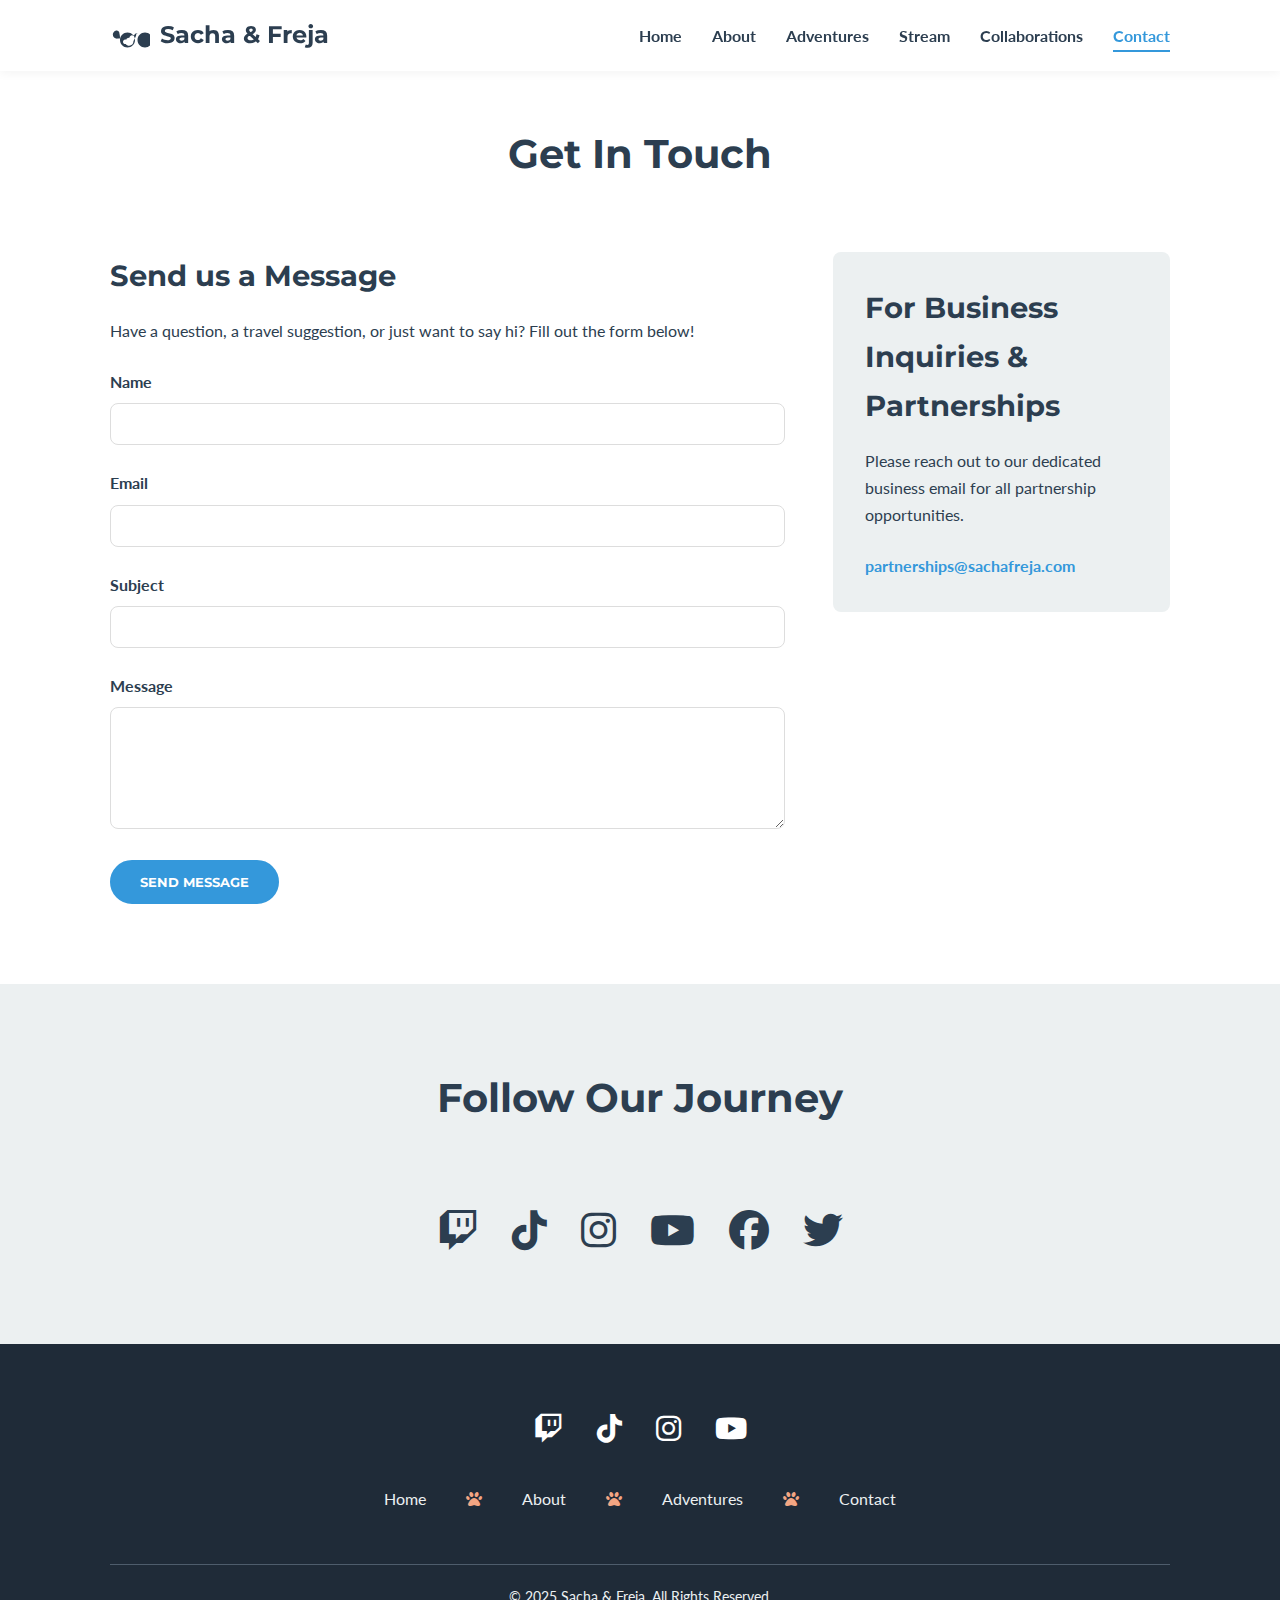
<file: contact.html>
<!DOCTYPE html>
<html lang="en">
<head>
    <meta charset="UTF-8">
    <meta name="viewport" content="width=device-width, initial-scale=1.0">
    <meta name="description" content="Get in touch with Sacha & Freja. Contact us for questions, collaborations, or business inquiries. Follow our journey on all social media platforms.">
    <meta name="keywords" content="Contact, Business Inquiries, Social Media, Partnerships, Sacha Moreno Lönnmarker">
    
    <title>Contact & Socials | Sacha & Freja</title>
    
    <link rel="stylesheet" href="css/style.css">
    <link rel="stylesheet" href="https://cdnjs.cloudflare.com/ajax/libs/font-awesome/6.5.2/css/all.min.css">
</head>
<body>

    <header class="header">
        <div class="container navbar">
            <a href="index.html" class="logo">
                <svg class="logo-icon" viewBox="0 0 512 512" xmlns="http://www.w3.org/2000/svg"><path d="M365.6,236.7c-5.8-5-12.8-7.7-20.2-7.7c-15.5,0-28.7,13.1-34.9,28.6c-4.9-1.3-10-2-15.3-2c-23.4,0-43.6,15.9-49.8,37.3 c-1.2-0.1-2.4-0.2-3.6-0.2c-15.3,0-28.9,9.4-34.2,22.8c-1.8-0.7-3.6-1.2-5.6-1.7c-1-0.2-1.9-0.5-2.9-0.7 c-0.8,0-1.5-0.1-2.3-0.1c-1.9,0-3.7,0.2-5.5,0.5c-4.7,1-9,2.8-12.7,5.2c-7.5,4.8-12.3,13-12.3,22.2c0,16.5,13.5,30,30,30 c1.4,0,2.8-0.1,4.2-0.3c10.4,14.2,26.9,23.5,45.8,23.5c29.5,0,53.5-24,53.5-53.5c0-1.7-0.1-3.4-0.3-5.1 C314.8,300.7,337,273.4,337,242.4C337,238.4,336.7,234.4,336.2,230.5z M448,224c-53,0-96,43-96,96s43,96,96,96s96-43,96-96 S501,224,448,224z M224,224c53,0,96,43,96,96s-43,96-96,96s-96-43-96-96S171,224,224,224z M103.2,301.1 c-4.2,1.3-8.8,2-13.5,2c-29.5,0-53.5-24-53.5-53.5c0-15.8,6.9-30,17.8-39.8c2.9-2.6,6.3-4.8,9.9-6.5 c4.6-2.1,9.6-3.6,14.8-4.4c1.1-0.2,2.3-0.3,3.4-0.3c0.4,0,0.8,0,1.2,0c2,0.1,4,0.3,5.9,0.7c1.8,0.3,3.6,0.8,5.3,1.3 c0.3,0.1,0.6,0.2,0.9,0.3c6.3,2.2,11.8,5.7,16.2,10.2c2.4,2.5,4.5,5.2,6.2,8.1C119.5,236.2,128,260.6,128,286.3 C128,291.5,127.3,296.6,126,301.4C119.7,298.8,111.9,299.1,103.2,301.1z"/></svg>
                Sacha & Freja
            </a>
            <nav>
                <ul class="nav-links">
                    <li><a href="index.html">Home</a></li>
                    <li><a href="about.html">About</a></li>
                    <li><a href="adventures.html">Adventures</a></li>
                    <li><a href="stream.html">Stream</a></li>
                    <li><a href="collaborations.html">Collaborations</a></li>
                    <li><a href="contact.html">Contact</a></li>
                </ul>
            </nav>
            <button class="hamburger">
                <span class="bar"></span>
                <span class="bar"></span>
                <span class="bar"></span>
            </button>
        </div>
    </header>

    <main>
        <section class="section" style="padding-top: 120px;">
            <div class="container">
                <h1 class="section-title">Get In Touch</h1>
                <div class="contact-grid">
                    <div class="contact-form-container">
                        <h3>Send us a Message</h3>
                        <p>Have a question, a travel suggestion, or just want to say hi? Fill out the form below!</p>
                        <form action="#" class="contact-form">
                            <div class="form-group">
                                <label for="name">Name</label>
                                <input type="text" id="name" name="name" required>
                            </div>
                            <div class="form-group">
                                <label for="email">Email</label>
                                <input type="email" id="email" name="email" required>
                            </div>
                            <div class="form-group">
                                <label for="subject">Subject</label>
                                <input type="text" id="subject" name="subject" required>
                            </div>
                            <div class="form-group">
                                <label for="message">Message</label>
                                <textarea id="message" name="message" rows="6" required></textarea>
                            </div>
                            <button type="submit" class="btn">Send Message</button>
                        </form>
                    </div>
                    <div>
                        <div class="business-inquiries" id="business">
                            <h3>For Business Inquiries & Partnerships</h3>
                            <p>Please reach out to our dedicated business email for all partnership opportunities.</p>
                            <a href="mailto:partnerships@sachafreja.com"><strong>partnerships@sachafreja.com</strong></a>
                        </div>
                    </div>
                </div>
            </div>
        </section>

        <section class="section" style="background-color: var(--light-gray);">
            <div class="container">
                <h2 class="section-title">Follow Our Journey</h2>
                <div class="social-links-large">
                    <a href="#" target="_blank" aria-label="Twitch" title="Twitch"><i class="fab fa-twitch"></i></a>
                    <a href="#" target="_blank" aria-label="TikTok" title="TikTok"><i class="fab fa-tiktok"></i></a>
                    <a href="#" target="_blank" aria-label="Instagram" title="Instagram"><i class="fab fa-instagram"></i></a>
                    <a href="#" target="_blank" aria-label="YouTube" title="YouTube"><i class="fab fa-youtube"></i></a>
                    <a href="#" target="_blank" aria-label="Facebook" title="Facebook"><i class="fab fa-facebook"></i></a>
                    <a href="#" target="_blank" aria-label="Twitter" title="Twitter"><i class="fab fa-twitter"></i></a>
                </div>
            </div>
        </section>

    </main>

    <footer class="footer">
        <div class="container footer-content">
            <div class="footer-socials">
                <a href="#" target="_blank" aria-label="Twitch"><i class="fab fa-twitch"></i></a>
                <a href="#" target="_blank" aria-label="TikTok"><i class="fab fa-tiktok"></i></a>
                <a href="#" target="_blank" aria-label="Instagram"><i class="fab fa-instagram"></i></a>
                <a href="#" target="_blank" aria-label="YouTube"><i class="fab fa-youtube"></i></a>
            </div>
            <ul class="footer-nav">
                <li><a href="index.html">Home</a></li>
                <li><i class="fas fa-paw paw-icon"></i></li>
                <li><a href="about.html">About</a></li>
                <li><i class="fas fa-paw paw-icon"></i></li>
                <li><a href="adventures.html">Adventures</a></li>
                <li><i class="fas fa-paw paw-icon"></i></li>
                <li><a href="contact.html">Contact</a></li>
            </ul>
            <div class="copyright">
                © 2025 Sacha & Freja. All Rights Reserved.
            </div>
        </div>
    </footer>

    <script src="js/script.js"></script>
</body>
</html>
</file>
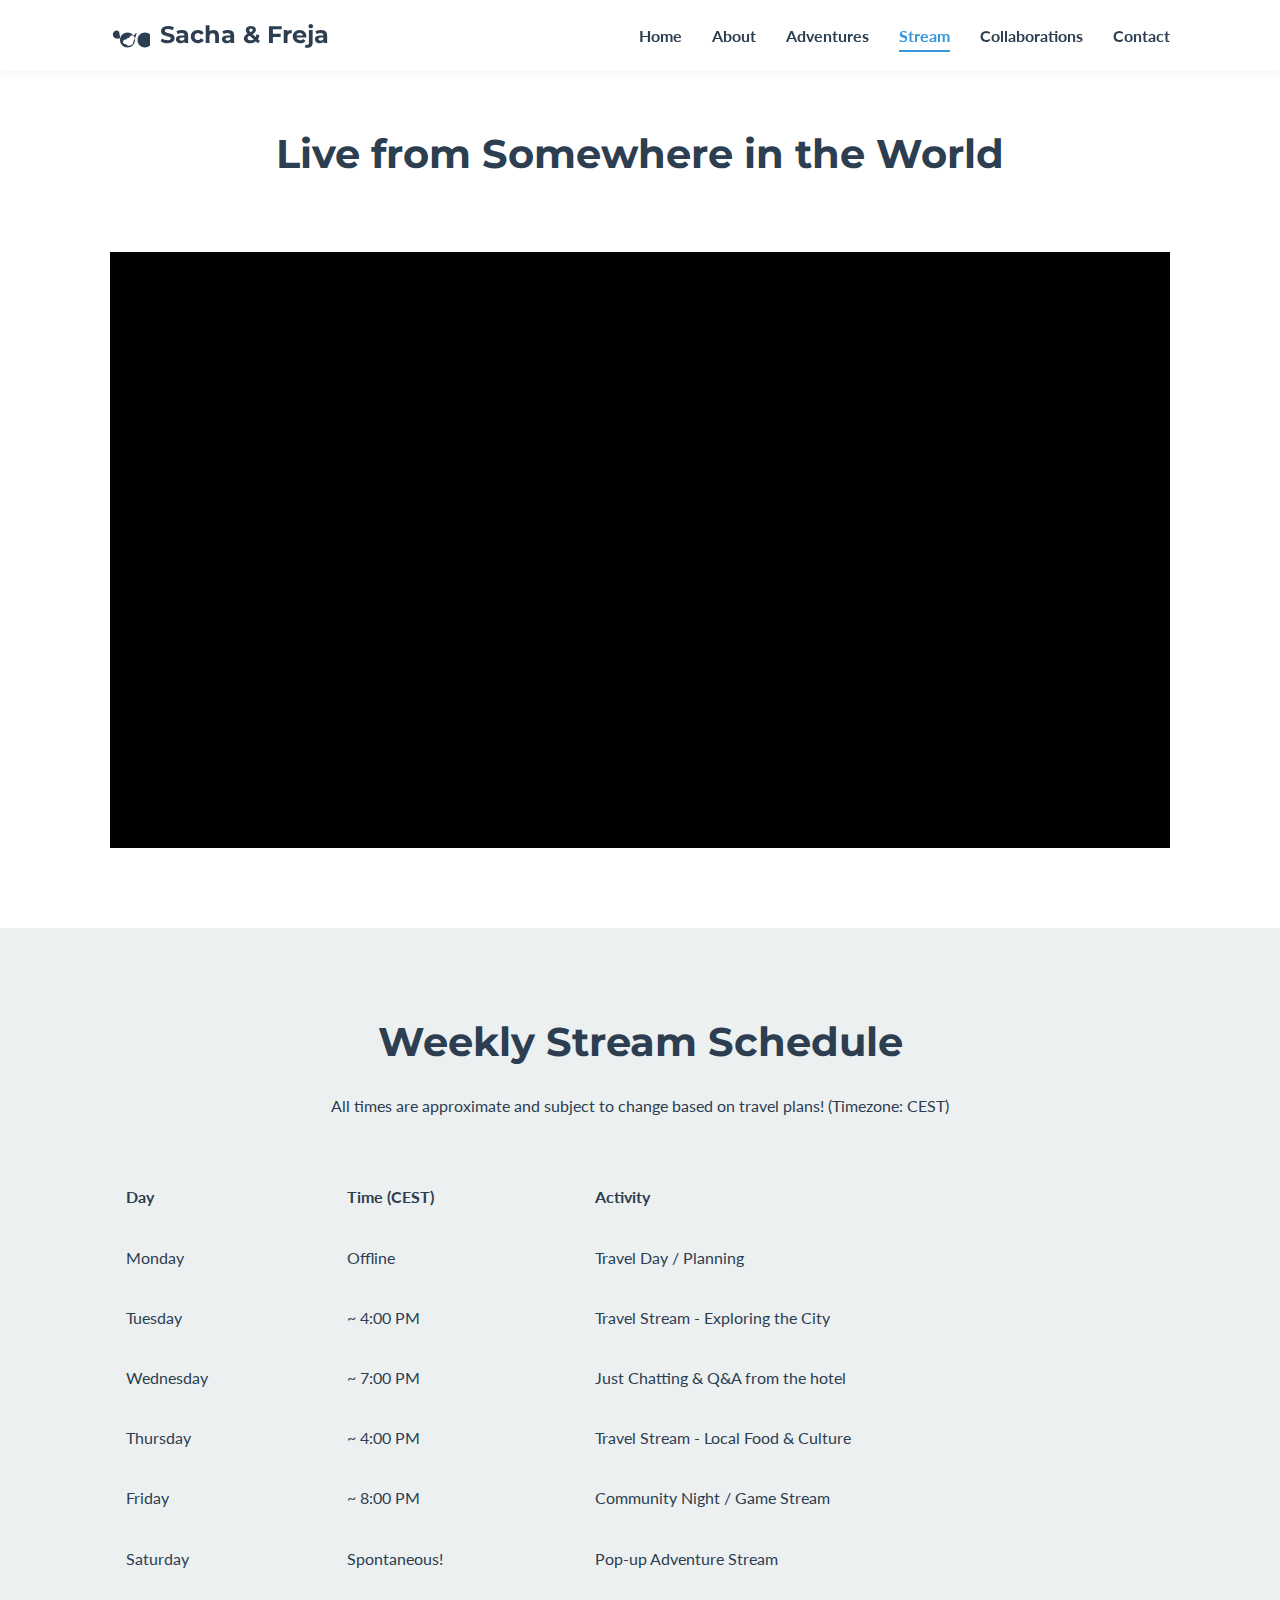
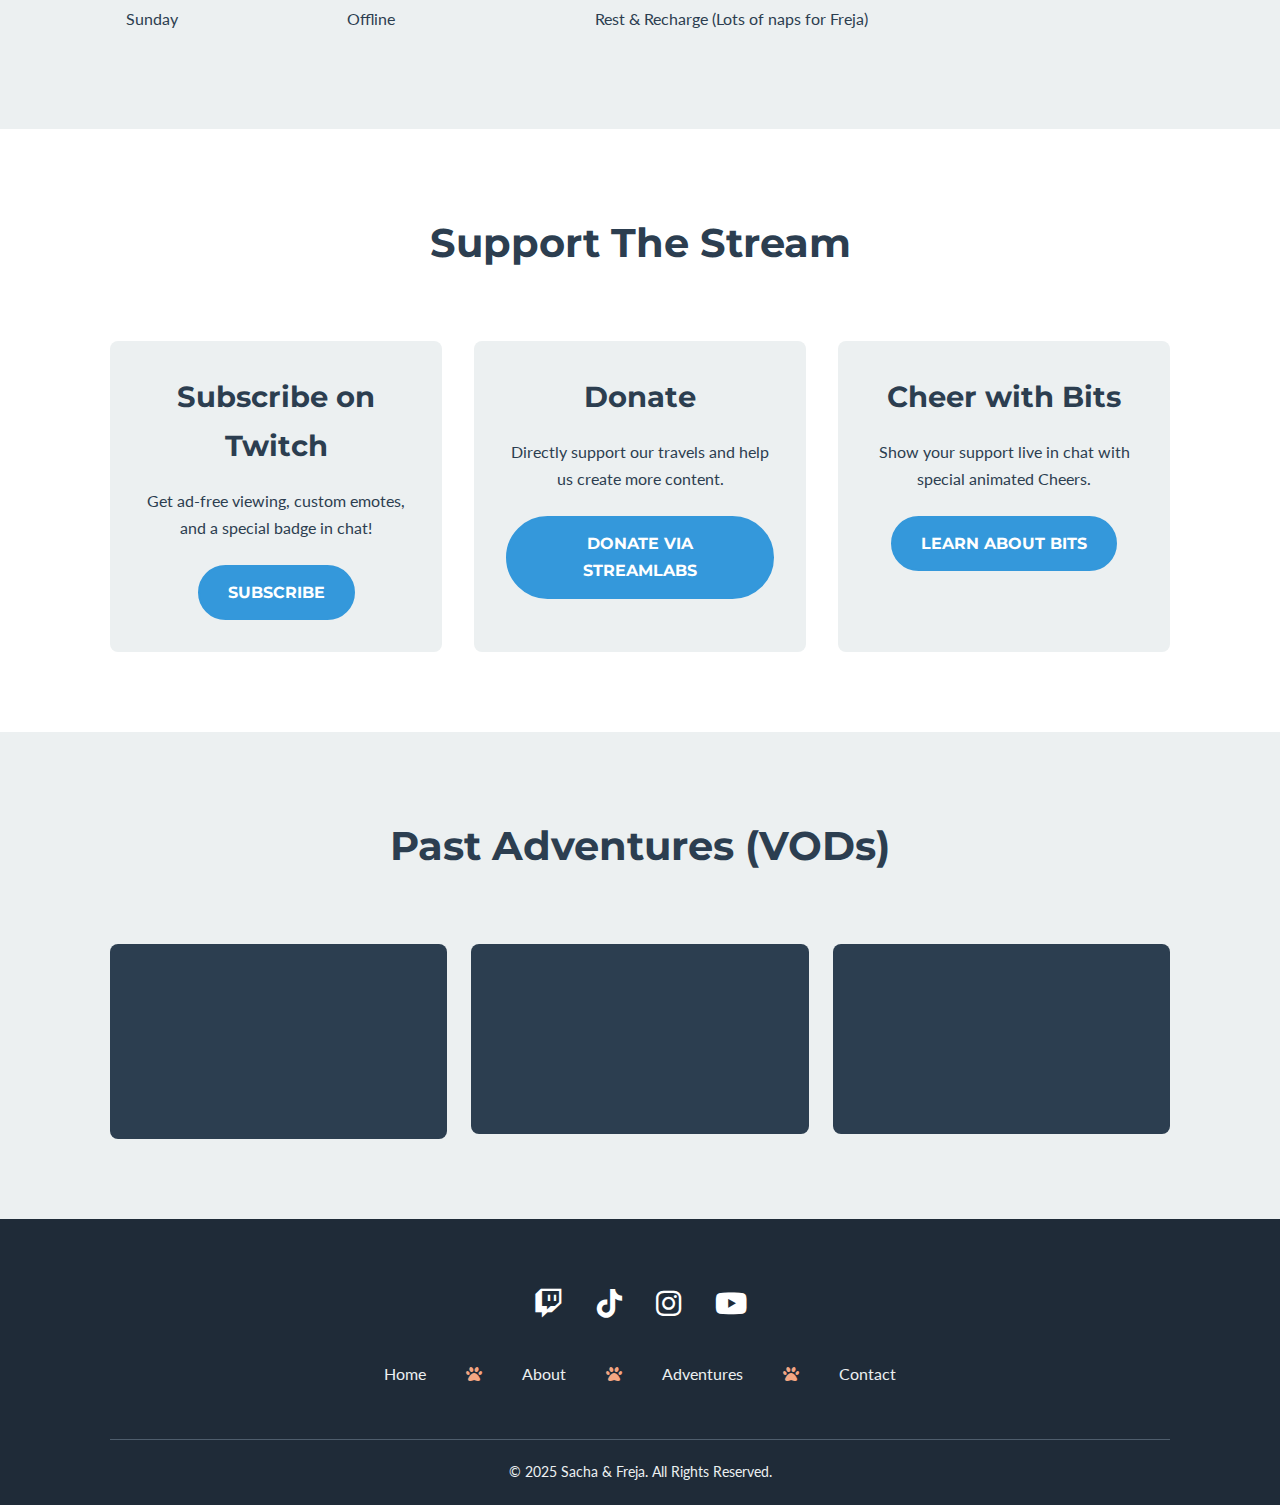
<file: stream.html>
<!DOCTYPE html>
<html lang="en">
<head>
    <meta charset="UTF-8">
    <meta name="viewport" content="width=device-width, initial-scale=1.0">
    <meta name="description" content="Watch Sacha & Freja live on Twitch! Find the stream schedule, watch past VODs, and learn how to support our adventures.">
    <meta name="keywords" content="Twitch Stream, Live Stream, Travel Streamer, Schedule, VODs, Support Streamer">
    
    <title>Stream Hub | Sacha & Freja</title>
    
    <link rel="stylesheet" href="css/style.css">
    <link rel="stylesheet" href="https://cdnjs.cloudflare.com/ajax/libs/font-awesome/6.5.2/css/all.min.css">
</head>
<body>

    <header class="header">
        <div class="container navbar">
            <a href="index.html" class="logo">
                <svg class="logo-icon" viewBox="0 0 512 512" xmlns="http://www.w3.org/2000/svg"><path d="M365.6,236.7c-5.8-5-12.8-7.7-20.2-7.7c-15.5,0-28.7,13.1-34.9,28.6c-4.9-1.3-10-2-15.3-2c-23.4,0-43.6,15.9-49.8,37.3 c-1.2-0.1-2.4-0.2-3.6-0.2c-15.3,0-28.9,9.4-34.2,22.8c-1.8-0.7-3.6-1.2-5.6-1.7c-1-0.2-1.9-0.5-2.9-0.7 c-0.8,0-1.5-0.1-2.3-0.1c-1.9,0-3.7,0.2-5.5,0.5c-4.7,1-9,2.8-12.7,5.2c-7.5,4.8-12.3,13-12.3,22.2c0,16.5,13.5,30,30,30 c1.4,0,2.8-0.1,4.2-0.3c10.4,14.2,26.9,23.5,45.8,23.5c29.5,0,53.5-24,53.5-53.5c0-1.7-0.1-3.4-0.3-5.1 C314.8,300.7,337,273.4,337,242.4C337,238.4,336.7,234.4,336.2,230.5z M448,224c-53,0-96,43-96,96s43,96,96,96s96-43,96-96 S501,224,448,224z M224,224c53,0,96,43,96,96s-43,96-96,96s-96-43-96-96S171,224,224,224z M103.2,301.1 c-4.2,1.3-8.8,2-13.5,2c-29.5,0-53.5-24-53.5-53.5c0-15.8,6.9-30,17.8-39.8c2.9-2.6,6.3-4.8,9.9-6.5 c4.6-2.1,9.6-3.6,14.8-4.4c1.1-0.2,2.3-0.3,3.4-0.3c0.4,0,0.8,0,1.2,0c2,0.1,4,0.3,5.9,0.7c1.8,0.3,3.6,0.8,5.3,1.3 c0.3,0.1,0.6,0.2,0.9,0.3c6.3,2.2,11.8,5.7,16.2,10.2c2.4,2.5,4.5,5.2,6.2,8.1C119.5,236.2,128,260.6,128,286.3 C128,291.5,127.3,296.6,126,301.4C119.7,298.8,111.9,299.1,103.2,301.1z"/></svg>
                Sacha & Freja
            </a>
            <nav>
                <ul class="nav-links">
                    <li><a href="index.html">Home</a></li>
                    <li><a href="about.html">About</a></li>
                    <li><a href="adventures.html">Adventures</a></li>
                    <li><a href="stream.html">Stream</a></li>
                    <li><a href="collaborations.html">Collaborations</a></li>
                    <li><a href="contact.html">Contact</a></li>
                </ul>
            </nav>
            <button class="hamburger">
                <span class="bar"></span>
                <span class="bar"></span>
                <span class="bar"></span>
            </button>
        </div>
    </header>

    <main>
        <section class="section" style="padding-top: 120px;">
            <div class="container">
                <h1 class="section-title">Live from Somewhere in the World</h1>
                <div class="stream-container">
                    <iframe 
                        src="https://player.twitch.tv/?channel=xqc&parent=your-domain.com" 
                        frameborder="0" 
                        allowfullscreen="true" 
                        scrolling="no" 
                        height="378" 
                        width="620">
                    </iframe>
                </div>
            </div>
        </section>

        <section class="section" id="schedule" style="background-color: var(--light-gray);">
            <div class="container">
                <h2 class="section-title">Weekly Stream Schedule</h2>
                <p style="text-align: center; margin-top: -3rem; margin-bottom: 3rem;">All times are approximate and subject to change based on travel plans! (Timezone: CEST)</p>
                <table class="schedule-table">
                    <thead>
                        <tr>
                            <th>Day</th>
                            <th>Time (CEST)</th>
                            <th>Activity</th>
                        </tr>
                    </thead>
                    <tbody>
                        <tr>
                            <td>Monday</td>
                            <td>Offline</td>
                            <td>Travel Day / Planning</td>
                        </tr>
                        <tr>
                            <td>Tuesday</td>
                            <td>~ 4:00 PM</td>
                            <td>Travel Stream - Exploring the City</td>
                        </tr>
                        <tr>
                            <td>Wednesday</td>
                            <td>~ 7:00 PM</td>
                            <td>Just Chatting & Q&A from the hotel</td>
                        </tr>
                        <tr>
                            <td>Thursday</td>
                            <td>~ 4:00 PM</td>
                            <td>Travel Stream - Local Food & Culture</td>
                        </tr>
                        <tr>
                            <td>Friday</td>
                            <td>~ 8:00 PM</td>
                            <td>Community Night / Game Stream</td>
                        </tr>
                        <tr>
                            <td>Saturday</td>
                            <td>Spontaneous!</td>
                            <td>Pop-up Adventure Stream</td>
                        </tr>
                        <tr>
                            <td>Sunday</td>
                            <td>Offline</td>
                            <td>Rest & Recharge (Lots of naps for Freja)</td>
                        </tr>
                    </tbody>
                </table>
            </div>
        </section>

        <section class="section">
            <div class="container">
                <h2 class="section-title">Support The Stream</h2>
                <div class="support-grid">
                    <div class="support-card">
                        <h3>Subscribe on Twitch</h3>
                        <p>Get ad-free viewing, custom emotes, and a special badge in chat!</p>
                        <a href="#" class="btn">Subscribe</a>
                    </div>
                    <div class="support-card">
                        <h3>Donate</h3>
                        <p>Directly support our travels and help us create more content.</p>
                        <a href="#" class="btn">Donate via Streamlabs</a>
                    </div>
                    <div class="support-card">
                        <h3>Cheer with Bits</h3>
                        <p>Show your support live in chat with special animated Cheers.</p>
                        <a href="#" class="btn">Learn About Bits</a>
                    </div>
                </div>
            </div>
        </section>

        <section class="section" style="background-color: var(--light-gray);">
            <div class="container">
                <h2 class="section-title">Past Adventures (VODs)</h2>
                <div class="video-grid">
                    <div class="video-placeholder"><h3>Highlight: Lisbon's Best Pastéis de Nata</h3></div>
                    <div class="video-placeholder"><h3>VOD: Full Rome Walking Tour</h3></div>
                    <div class="video-placeholder"><h3>Highlight: Freja's Day at the Beach</h3></div>
                </div>
            </div>
        </section>

    </main>

    <footer class="footer">
        <div class="container footer-content">
            <div class="footer-socials">
                <a href="#" target="_blank" aria-label="Twitch"><i class="fab fa-twitch"></i></a>
                <a href="#" target="_blank" aria-label="TikTok"><i class="fab fa-tiktok"></i></a>
                <a href="#" target="_blank" aria-label="Instagram"><i class="fab fa-instagram"></i></a>
                <a href="#" target="_blank" aria-label="YouTube"><i class="fab fa-youtube"></i></a>
            </div>
            <ul class="footer-nav">
                <li><a href="index.html">Home</a></li>
                <li><i class="fas fa-paw paw-icon"></i></li>
                <li><a href="about.html">About</a></li>
                <li><i class="fas fa-paw paw-icon"></i></li>
                <li><a href="adventures.html">Adventures</a></li>
                <li><i class="fas fa-paw paw-icon"></i></li>
                <li><a href="contact.html">Contact</a></li>
            </ul>
            <div class="copyright">
                © 2025 Sacha & Freja. All Rights Reserved.
            </div>
        </div>
    </footer>

    <script src="js/script.js"></script>
</body>
</html>
</file>
<file: css/style.css>
/* css/style.css */

/* --- Google Fonts Import --- */
@import url('https://fonts.googleapis.com/css2?family=Lato:wght@400;700&family=Montserrat:wght@700&display=swap');

/* --- CSS Variables (Root) --- */
:root {
    --white: #FFFFFF;
    --charcoal: #2C3E50;
    --peach: #F3A683;
    --blue: #3498DB;
    --light-gray: #ecf0f1;
    --dark-bg: #1f2b38;

    --font-heading: 'Montserrat', sans-serif;
    --font-body: 'Lato', sans-serif;

    --shadow: 0 4px 15px rgba(0, 0, 0, 0.1);
    --border-radius: 8px;
}

/* --- Global & Reset Styles --- */
* {
    margin: 0;
    padding: 0;
    box-sizing: border-box;
}

html {
    scroll-behavior: smooth;
}

body {
    font-family: var(--font-body);
    font-size: 16px;
    line-height: 1.7;
    color: var(--charcoal);
    background-color: var(--white);
}

/* --- Typography & Basic Elements --- */
h1, h2, h3, h4, h5, h6 {
    font-family: var(--font-heading);
    color: var(--charcoal);
    margin-bottom: 1rem;
    font-weight: 700;
}

h1 { font-size: 2.8rem; }
h2 { font-size: 2.2rem; }
h3 { font-size: 1.8rem; }

p {
    margin-bottom: 1.5rem;
}

a {
    color: var(--blue);
    text-decoration: none;
    transition: color 0.3s ease;
}

a:hover {
    color: var(--peach);
}

img {
    max-width: 100%;
    height: auto;
    display: block;
}

/* --- Utility Classes --- */
.container {
    max-width: 1100px;
    margin: 0 auto;
    padding: 0 20px;
}

.section {
    padding: 80px 0;
}

.section-title {
    text-align: center;
    margin-bottom: 4rem;
    font-size: 2.5rem;
}

.btn {
    display: inline-block;
    padding: 12px 28px;
    background-color: var(--blue);
    color: var(--white);
    font-family: var(--font-heading);
    border-radius: 50px;
    text-transform: uppercase;
    font-weight: 700;
    transition: background-color 0.3s ease, transform 0.3s ease;
    border: 2px solid var(--blue);
}

.btn:hover {
    background-color: var(--peach);
    border-color: var(--peach);
    color: var(--white);
    transform: translateY(-3px);
}

.btn-secondary {
    background-color: transparent;
    color: var(--blue);
}

.btn-secondary:hover {
    background-color: var(--blue);
    color: var(--white);
}

/* --- Header & Navigation --- */
.header {
    background-color: rgba(255, 255, 255, 0.95);
    padding: 15px 0;
    position: fixed;
    width: 100%;
    top: 0;
    left: 0;
    z-index: 1000;
    box-shadow: 0 2px 10px rgba(0, 0, 0, 0.05);
    backdrop-filter: blur(5px);
}

.navbar {
    display: flex;
    justify-content: space-between;
    align-items: center;
}

.logo {
    display: flex;
    align-items: center;
    font-family: var(--font-heading);
    font-size: 1.5rem;
    font-weight: 700;
    color: var(--charcoal);
}

.logo-icon {
    width: 40px;
    height: 40px;
    margin-right: 10px;
    fill: var(--charcoal);
}

.nav-links {
    list-style: none;
    display: flex;
}

.nav-links li {
    margin-left: 30px;
}

.nav-links a {
    color: var(--charcoal);
    font-weight: 700;
    padding-bottom: 5px;
    border-bottom: 2px solid transparent;
}

.nav-links a.active,
.nav-links a:hover {
    color: var(--blue);
    border-bottom-color: var(--blue);
}

/* --- Hamburger Menu (Mobile) --- */
.hamburger {
    display: none;
    cursor: pointer;
    background: none;
    border: none;
}

.hamburger .bar {
    display: block;
    width: 25px;
    height: 3px;
    margin: 5px auto;
    background-color: var(--charcoal);
    transition: all 0.3s ease-in-out;
}


/* --- Hero Section (Homepage) --- */
.hero {
    height: 100vh;
    background: url('https://placehold.co/1920x1080/ecf0f1/2C3E50?text=Inspiring+Travel+Montage') no-repeat center center/cover;
    display: flex;
    align-items: center;
    justify-content: center;
    text-align: center;
    color: var(--white);
    position: relative;
}

.hero::after {
    content: '';
    position: absolute;
    top: 0;
    left: 0;
    width: 100%;
    height: 100%;
    background: rgba(44, 62, 80, 0.6);
}

.hero-content {
    position: relative;
    z-index: 2;
    max-width: 800px;
    padding: 20px;
}

.hero h1 {
    font-size: 3.5rem;
    margin-bottom: 1rem;
    color: var(--white);
}

.hero p {
    font-size: 1.2rem;
    margin-bottom: 2rem;
}

/* --- Intro Section --- */
.intro-section {
    display: flex;
    align-items: center;
    gap: 3rem;
}

.intro-image {
    flex: 1;
}

.intro-image img {
    border-radius: var(--border-radius);
    box-shadow: var(--shadow);
}

.intro-text {
    flex: 1;
}

/* --- Live Twitch Section --- */
.live-twitch {
    background-color: var(--dark-bg);
    color: var(--white);
    text-align: center;
}

.live-twitch .section-title {
    color: var(--white);
}

.live-btn {
    background-color: #e74c3c;
    border-color: #e74c3c;
    font-size: 1.5rem;
    padding: 20px 40px;
    margin-bottom: 1rem;
    animation: pulse 1.5s infinite;
}

.live-btn:hover {
    background-color: #c0392b;
    border-color: #c0392b;
    animation: none;
}

@keyframes pulse {
    0% { transform: scale(1); }
    50% { transform: scale(1.05); }
    100% { transform: scale(1); }
}

/* --- Adventures Grid --- */
.adventures-grid {
    display: grid;
    grid-template-columns: repeat(auto-fit, minmax(300px, 1fr));
    gap: 2rem;
}

.adventure-card {
    background: var(--white);
    border-radius: var(--border-radius);
    box-shadow: var(--shadow);
    overflow: hidden;
    transition: transform 0.3s ease, box-shadow 0.3s ease;
}

.adventure-card:hover {
    transform: translateY(-10px);
    box-shadow: 0 10px 20px rgba(0,0,0,0.15);
}

.adventure-card img {
    width: 100%;
    height: 200px;
    object-fit: cover;
}

.adventure-card-content {
    padding: 1.5rem;
}

.adventure-card-content h3 {
    margin-bottom: 0.5rem;
}

.adventure-card-content p {
    font-size: 0.9rem;
    color: #7f8c8d;
}

/* --- Freja Teaser Section --- */
.freja-teaser {
    background-color: var(--light-gray);
    display: grid;
    grid-template-columns: 1fr 2fr;
    align-items: center;
    gap: 3rem;
}

.freja-teaser img {
    width: 100%;
    max-width: 350px;
    border-radius: 50%;
    border: 5px solid var(--peach);
    box-shadow: var(--shadow);
}

/* --- About Page --- */
.about-sacha-grid {
    display: grid;
    grid-template-columns: 1fr 1.5fr;
    gap: 3rem;
    align-items: center;
}

.sacha-photo img {
    border-radius: var(--border-radius);
    box-shadow: var(--shadow);
}

.about-freja {
    background-color: var(--light-gray);
}

.our-bond {
    background: url('https://placehold.co/1920x800/ecf0f1/2C3E50?text=Beautiful+Landscape') no-repeat center center/cover;
    background-attachment: fixed; /* Parallax Effect */
    padding: 120px 0;
    text-align: center;
    position: relative;
    color: var(--white);
}

.our-bond::after {
    content: '';
    position: absolute;
    top: 0;
    left: 0;
    width: 100%;
    height: 100%;
    background: rgba(44, 62, 80, 0.7);
}

.bond-content {
    position: relative;
    z-index: 2;
}
.bond-content h2, .bond-content p {
    color: var(--white);
}

/* --- Adventures Page --- */
.map-container {
    text-align: center;
    margin-bottom: 3rem;
}

.map-container img {
    max-width: 100%;
    border-radius: var(--border-radius);
    box-shadow: var(--shadow);
}

.map-container p {
    margin-top: 1rem;
    font-style: italic;
    color: #7f8c8d;
}

.adventure-entry-tags {
    margin: 1rem 0;
}
.adventure-entry-tags .tag {
    background-color: var(--light-gray);
    color: var(--charcoal);
    padding: 5px 10px;
    border-radius: 5px;
    font-size: 0.8rem;
    margin-right: 5px;
}

.freja-take-box {
    background-color: #fff9f5;
    border-left: 5px solid var(--peach);
    padding: 1.5rem;
    margin: 2rem 0;
    border-radius: 0 var(--border-radius) var(--border-radius) 0;
}

.freja-take-box h4 {
    color: var(--peach);
}

.freja-take-box i {
    margin-right: 10px;
    color: var(--peach);
}

/* --- Stream Page --- */
.stream-container {
    position: relative;
    padding-bottom: 56.25%; /* 16:9 aspect ratio */
    height: 0;
    overflow: hidden;
    max-width: 100%;
    background: #000;
}
.stream-container iframe {
    position: absolute;
    top: 0;
    left: 0;
    width: 100%;
    height: 100%;
}

.schedule-table {
    width: 100%;
    border-collapse: collapse;
    margin-top: 2rem;
    text-align: left;
}
.schedule-table th, .schedule-table td {
    padding: 1rem;
    border-bottom: 1px solid var(--light-gray);
}
.schedule-table th {
    background-color: var(--light-gray);
}

.support-grid {
    display: grid;
    grid-template-columns: repeat(auto-fit, minmax(250px, 1fr));
    gap: 2rem;
    text-align: center;
}
.support-card {
    background: var(--light-gray);
    padding: 2rem;
    border-radius: var(--border-radius);
}

/* --- Collaborations Page --- */
.collab-grid {
    display: grid;
    grid-template-columns: 1fr 1fr;
    gap: 2rem;
}
.profile-card {
    background-color: var(--light-gray);
    padding: 2rem;
    border-radius: var(--border-radius);
    text-align: center;
    box-shadow: var(--shadow);
}
.profile-card img {
    width: 150px;
    height: 150px;
    border-radius: 50%;
    object-fit: cover;
    margin: 0 auto 1.5rem auto;
    border: 5px solid var(--white);
}

.video-grid {
    display: grid;
    grid-template-columns: repeat(auto-fit, minmax(300px, 1fr));
    gap: 1.5rem;
}
.video-placeholder {
    background-color: var(--charcoal);
    color: white;
    aspect-ratio: 16 / 9;
    display: flex;
    flex-direction: column;
    align-items: center;
    justify-content: center;
    padding: 1rem;
    text-align: center;
    border-radius: var(--border-radius);
}

/* --- Contact Page --- */
.contact-grid {
    display: grid;
    grid-template-columns: 2fr 1fr;
    gap: 3rem;
}
.contact-form .form-group {
    margin-bottom: 1.5rem;
}
.contact-form label {
    display: block;
    margin-bottom: 0.5rem;
    font-weight: 700;
}
.contact-form input, .contact-form textarea {
    width: 100%;
    padding: 12px;
    border: 1px solid #ddd;
    border-radius: var(--border-radius);
    font-family: var(--font-body);
}
.contact-form input:focus, .contact-form textarea:focus {
    outline: none;
    border-color: var(--blue);
}

.business-inquiries {
    background-color: var(--light-gray);
    padding: 2rem;
    border-radius: var(--border-radius);
}

.social-links-large {
    text-align: center;
}
.social-links-large a {
    margin: 0 15px;
    font-size: 2.5rem;
    color: var(--charcoal);
}

/* --- Footer --- */
.footer {
    background-color: var(--dark-bg);
    color: var(--light-gray);
    padding: 60px 0 20px 0;
    text-align: center;
}
.footer-content {
    display: flex;
    flex-direction: column;
    align-items: center;
    justify-content: center;
}
.footer-socials {
    margin-bottom: 2rem;
}
.footer-socials a {
    color: var(--white);
    font-size: 1.8rem;
    margin: 0 15px;
}
.footer-socials a:hover {
    color: var(--peach);
}
.footer-nav {
    list-style: none;
    display: flex;
    margin-bottom: 2rem;
}
.footer-nav li {
    margin: 0 15px;
}
.footer-nav a {
    color: var(--light-gray);
}
.footer .paw-icon {
    color: var(--peach);
    margin: 0 10px;
}
.copyright {
    border-top: 1px solid #4e5d6c;
    padding-top: 20px;
    margin-top: 20px;
    font-size: 0.9rem;
    width: 100%;
}


/* --- Responsive Design (Media Queries) --- */

@media (max-width: 992px) {
    h1 { font-size: 2.5rem; }
    h2 { font-size: 2rem; }
    .hero h1 { font-size: 3rem; }
    
    .about-sacha-grid { grid-template-columns: 1fr; }
    .freja-teaser { grid-template-columns: 1fr; text-align: center;}
    .freja-teaser img { margin: 0 auto; }
    .contact-grid { grid-template-columns: 1fr; }
}

@media (max-width: 768px) {
    .nav-links {
        position: fixed;
        left: -100%;
        top: 70px; /* Height of header */
        flex-direction: column;
        background-color: var(--white);
        width: 100%;
        height: calc(100vh - 70px);
        text-align: center;
        transition: 0.3s;
        box-shadow: 0 10px 27px rgba(0, 0, 0, 0.05);
    }
    .nav-links.active {
        left: 0;
    }
    .nav-links li {
        margin: 2.5rem 0;
    }
    .hamburger {
        display: block;
    }

    .hamburger.active .bar:nth-child(2) {
        opacity: 0;
    }
    .hamburger.active .bar:nth-child(1) {
        transform: translateY(8px) rotate(45deg);
    }
    .hamburger.active .bar:nth-child(3) {
        transform: translateY(-8px) rotate(-45deg);
    }
    
    .section { padding: 60px 0; }
    .intro-section { flex-direction: column; text-align: center; }
    .collab-grid { grid-template-columns: 1fr; }
    .footer-nav { flex-direction: column; }
    .footer-nav li { margin-bottom: 1rem; }
}

@media (max-width: 576px) {
    h1 { font-size: 2rem; }
    .hero h1 { font-size: 2.5rem; }
    .hero p { font-size: 1rem; }
    .btn { padding: 10px 20px; }
    .live-btn { font-size: 1.2rem; }
}
</file>
